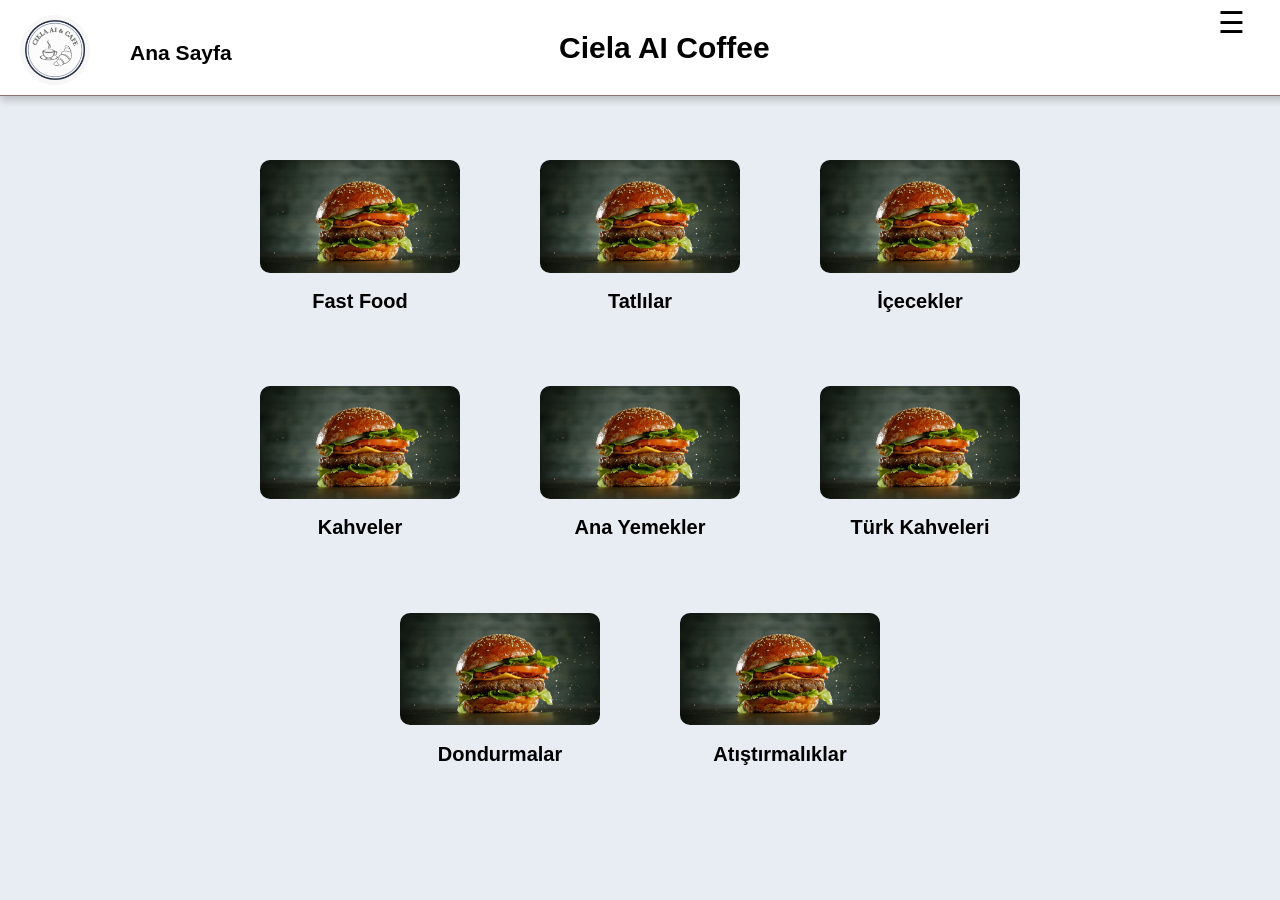
<file: index.html>
<!DOCTYPE html>
<html lang="tr">
<head>
    <meta charset="UTF-8">
    <meta name="viewport" content="width=device-width, initial-scale=1.0">
    <title>Ciela AI Coffee</title>
    <link rel="stylesheet" href="css/style.css">
</head>
<body class="karanlik-tema">

    <!-- Üst Kısım (Header) -->
    <header > 

        <div>
        <div class="logo">
            <img src="/images/Ciela AI Coffee.jpg" alt="Resim yüklenemedi.." style="max-width: 100%; border-radius: 50%;">
        </div>
        </div>  
        <a href="index.html"><h3>Ana Sayfa</h3> </a>
        <h2 >Ciela AI Coffee</h2>

    </header>

    <!--  Yan bar kısmı -->
    <div class="yan-bar-isareti">☰</div>

    <div class="yan-bar" id="yan-bar">
    
        <button id="tema-buton">🌙</button>
         
        <div class="yan-bar-bilgi">
            <p>Masa Bilgileri</p>
            <h3>Masa Numarası:</h3>
            <h3>Açılış Saati:</h3>
            <div class="buton-container">
                <button class="yanbar-btn1" id="masaDegistirBtn">Masa değiştir</button>
                <button class="yanbar-btn2" id="garson-cagir">Garson Çağır</button>
            </div>
        </div>

        <div class="yan-bar-bilgi">
            <p>Sipariş Bilgileri</p>
            <h3>Toplam Tutar:</h3>
            <div class="buton-container">
                <button class="yanbar-btn1" id="siparis-detaylari-btn">Sipariş Detayları</button>
                <button class="yanbar-btn2" id="siparis-takibi-btn">Sipariş Takibi</button>
            </div>
        </div>

        <div class="yan-bar-bilgi">  
           <p>Ödeme Bilgileri</p>
           <h3>Kalan Tutar:</h3>
           <div class="buton-container">
            <button class="yanbar-btn1">Kart-Nakit ödeme</button>
            <button class="yanbar-btn2">Online ödeme</button>
           </div>
        </div>

        <div class="yan-bar-bilgi">
            <p>Sepet Bilgileri</p>
            <div class="buton-container">
                <button id="sepet-ac" class="yanbar-btn1">Sepet Detayı</button>
                <button id="sepet-onayla" class="yanbar-btn2">Sepeti Onayla</button>
            </div>
        </div>

        <div class="yan-bar-bilgi">
            <p>Yapay Zeka</p>
            <div class="buton-container">
                <button id="yapay-zeka-sesli-Btn" class="yanbar-btn1">Sesli Sohbet</button>
                <button class="yanbar-btn2" id="yapay-zeka-yazili-Btn">Yazılı Sohbet</button>
            </div>
        </div>       

    <div id="yan-bar-bilgi-sikayet"class="yan-bar-bilgi">
        <p>Müşteri Şikayetleri</p>
        <div class="buton-container">
            <button class="yanbar-btn1" id="sikayet-btn">Şikayet et</button>
        </div>
    </div>
         
</div>


    <!--   Masa değiştirme kısmı -->
       <div class="masa-paneli" id="masa-panel"> 
        <h3 style="position: absolute; top: 10px; right: 20px;">Giriş|</h3>
        <button class="masabuton-tip1" style="top: 10px; left: 30px;">1</button>
        <button class="masabuton-tip1" style="top: 10px; left: 90px;">2</button>
        <button class="masabuton-tip1" style="top: 10px; left: 150px;">3</button>
        <button class="masabuton-tip1" style="top: 10px; left: 210px;">4</button>
        <button class="masabuton-tip2" style="top: 80px; right: 120px;">5</button>
        <h3 style=" position:absolute; top: 80px; left: 20px;">WC|</h3>
        <h3 style="position:absolute; top: 140px; left: 20px;">Kasa|</h3>   
        <button class="masabuton-tip1" style="top: 80px; right: 50px;">6</button>
        <button class="masabuton-tip2" style="top: 140px; right: 120px;">7</button>
        <button class="masabuton-tip1" style="top: 140px; right: 50px;">8</button>
        <button class="masabuton-tip2" style="top: 200px; right: 120px;">9</button>
        <button class="masabuton-tip1" style="top: 200px; right: 50px;">10</button>
        <button class="masabuton-tip1" style="bottom:125px; left: 25px;">11</button>
        <button class="masabuton-tip1" style="bottom:125px; left: 90px;">12</button>
        <h3 style="position: absolute; bottom: 60px; left:20px;">Masa değiştirme talebini onaylıyor musunuz?</h3>
        <button class="yanbar-btn1" id="masadegistirEvet" style="position:absolute; bottom: 30px; left: 110px; padding: 10px 15px;">Evet</button>
        <button class="yanbar-btn2" id="masadegistirHayir" style="position:absolute; bottom: 30px; right: 110px; padding: 10px 15px;">Hayır</button>
       </div>

        <!-- Garson çağırma penceresi -->

    <div id="garson-cagir-pencere" class="pencere">

        <h2>Garson çağırmayı onaylıyor musunuz?</h2>
        <button class="yanbar-btn1" id="garson-evet">Evet</button>
        <button class="yanbar-btn2" id="garson-hayir">Hayır</button>

    </div>

   
   

    <!--Sepeti görüntüleme kısmı-->

    <div class="pencere" id="sepet-pencere">
           
           <div class="sepet-icerik">
                <div class="sepet-urun">
                 <div class="sepet-urun-img">
                     <img src="/images/hamburger2.jpeg" alt="Resim yüklenemedi!">
                 </div>
                 <div class="sepet-urun-icerik">
                       <h3>Hamburger</h3>
                       <p>Fiyat:220TL</p>
                       <p class="sepet-urun-miktar">6x 1320TL</p>
                 </div>
                </div>

                <div class="sepet-urun">
                    <div class="sepet-urun-img">
                        <img src="/images/efsane5lipizza.png" alt="Resim yüklenemedi!">
                    </div>
                    <div class="sepet-urun-icerik">
                          <h3>Pizza</h3>
                          <p>Fiyat:250TL</p>
                          <p class="sepet-urun-miktar">1x 250TL</p>
                    </div>
                   </div>
            
           </div>
           <div class="sepet-tamam">
            <h3>Sepet Toplam : 1570 TL </h3>
            <button class="yanbar-btn2" id="sepet-goruntule-tamam">Tamam</button>
          </div> 
    </div>

<!--Sipariş detayları kısmı (Bu kısmı sepet detayı kısmı ile aynı classlardan oluşturdum.)-->

<div id="siparis-detaylari-pencere" class="pencere" style="padding-bottom:40px ;">
    <div class="sepet-icerik">
     <div class="sepet-urun">
         <div class="sepet-urun-img">
             <img src="/images/hamburger2.jpeg" alt="Resim yüklenemedi!">
         </div>
         <div class="sepet-urun-icerik">
               <h3>Hamburger</h3>
               <p> 220TL</p>
                 <div class="sepet-urun-miktar">
                     <p >2x</p>
                     <p >440TL</p>
                 </div>
         </div>
        </div>
    </div>
    <div class="sepet-tamam">
        <button class="yanbar-btn2" id="siparis-detay-tamam" style="position: absolute; bottom: -45px;">Tamam</button>
      </div> 
</div>

<!-- Sipariş Takibi kısmı -->

<div id="siparis-takibi-pencere" class="pencere" style="padding-bottom:40px ;">
    <div class="sepet-icerik">
     <div class="sepet-urun">
         <div class="sepet-urun-img">
             <img src="/images/hamburger2.jpeg" alt="Resim yüklenemedi!">
         </div>
         <div class="sepet-urun-icerik">
               <h3>Hamburger</h3>
               <p>220TL</p>
         </div>
               <p class="siparis-urun-durum">Hazırlanıyor</p>
        </div>

        <div class="sepet-urun">
            <div class="sepet-urun-img">
                <img src="/images/hamburger2.jpeg" alt="Resim yüklenemedi!">
            </div>
            <div class="sepet-urun-icerik">
                  <h3>Hamburger</h3>
                  <p>220TL</p>
            </div>
                  <p class="siparis-urun-durum">Sipariş Alındı</p>
           </div>
           <div class="sepet-urun">
            <div class="sepet-urun-img">
                <img src="/images/hamburger2.jpeg" alt="Resim yüklenemedi!">
            </div>
            <div class="sepet-urun-icerik">
                  <h3>Hamburger</h3>
                  <p>220TL</p>
            </div>
                  <p class="siparis-urun-durum">Teslim Edildi</p>
           </div>

    </div>
    <div class="sepet-tamam">
        <button class="yanbar-btn2" id="siparis-takibi-tamam" style="position: absolute; bottom: -45px;">Tamam</button>
      </div> 

</div>

    <!--Sepet Onayı kısmı -->

    <div id="sepet-onay-pencere" class="pencere"> 
        <div class="pencere-icerik">       
              <h2>Sepeti Onaylıyor musunuz?</h2>
              <textarea placeholder="Sepet notunuz.." class="siparis-notu"></textarea>
              <button id="onay-evet" class="yanbar-btn1">Evet</button>
              <button  id="onay-hayir" class="yanbar-btn2">Hayır</button>
        </div>
    </div>

     <div id="sepet-onaylandi-pencere" >
        <h2>Sepet onaylandı ✅</h2>
        <div class="zaman-cubugu-kapsayici">
            <div class="zaman-cubugu"></div>
          </div>
     </div> 

    <!--Yapay Zeka sesli sohbet kısmı -->

     <div id="yapay-zeka-ses-penceresi" class="yapay-zeka-sesli-pencere">
        <div class="yapay-zeka-pencere-icerik">         
        </div>
           <div class="yapay-zeka-butonlari">
            <button class="yanbar-btn1" id="sesli-sohbet-btn" style="margin-right: 100px; padding: 15px 10px;font-size: 17px; border-radius: 30px;">Mikrofon</button>
             <button class="yanbar-btn2" id="sesli-sohbeti-kapat" style="padding: 15px 10px; font-size: 17px; border-radius:30px ;">Tamam</button>
           </div>
     </div>

     <!-- Yapay Zeka yazılı sohbet kısmı-->
               
     <div id="yapay-zeka-yazi-penceresi" class="yapay-zeka-yazili-pencere">
        <div class="yapay-zeka-pencere-icerik"> 
        </div>
        <div class="yapay-zeka-sohbet">
            <input type="text" name="Sohbet et.." placeholder="Mesaj yaz.." id="yapay-zeka-mesaj-yaz">
             <button class="yanbar-btn2" id="yazili-sohbet-btn">Gönder</button>
             <button class="yanbar-btn2" id="sohbeti-kapat">Kapat</button>
            </div>
     </div>

     <!--Şikayet butonu kısmı-->
     
     <div id="sikayet-penceresi" class="sikayet-pencere">
        <div class="sikayet-penceresi-icerik">
          <span class="sikayet-kapat" id="sikayet-kapama">&times;</span>
          <h2>Şikayet Menüsü</h2>
          <form>
            <p>Şikayetiniz:</p>
            <textarea id="sikayet-metin" name="sikayet-metin" rows="6" placeholder="Şikayetinizi buraya yazınız..."></textarea>
            <button id="sikayet-gonder">Gönder</button>
          </form>
        </div>
      </div> 
     

    <!-- Menü Konteyneri -->
     <div class="menu">

        <!--Tasarımda kullandığım görselin boyutu : 1310-737 -->

        <div  class="menu-container">
    <a href="fastfood.html" class="menu-link">
         <img class="menu-container-image" src="images/hamburger.jpg" alt="Resim yüklenemedi...">
        <h1 >Fast Food</h1>
    </a>
        </div> 
    
        <div class="menu-container">
            <a href="tatlilar.html" class="menu-link">
                  <img class="menu-container-image" src="images/hamburger.jpg" alt="Resim yüklenemedi...">
                  <h1>Tatlılar</h1>
            </a>
              </div>    

      
      <div class="menu-container">
    <a href="icecekler.html" class="menu-link">      
          <img class="menu-container-image" src="images/hamburger.jpg" alt="Resim yüklenemedi...">    
          <h1>İçecekler</h1>
    </a>
      </div>

     
      <div class="menu-container">
        <a href="kahveler.html" class="menu-link">
              <img class="menu-container-image" src="images/hamburger.jpg" alt="Resim yüklenemedi...">
              <h1>Kahveler</h1>
        </a>
          </div> 
         

      <div class="menu-container">
    <a href="anayemekler.html" class="menu-link">
          <img class="menu-container-image" src="images/hamburger.jpg" alt="Resim yüklenemedi...">
          <h1>Ana Yemekler</h1>
    </a>
      </div> 


      <div class="menu-container">
    <a href="turkkahveleri.html" class="menu-link">
              <img class="menu-container-image" src="images/hamburger.jpg" alt="Resim yüklenemedi...">
              <h1>Türk Kahveleri</h1>
    </a>
      </div>       
    
      <div class="menu-container">
    <a href="dondurmalar.html" class="menu-link">
              <img class="menu-container-image" src="images/hamburger.jpg" alt="Resim yüklenemedi...">
              <h1>Dondurmalar</h1>
    </a>
        </div> 


        <div class="menu-container">
    <a href="atistirmaliklar.html" class="menu-link">
                  <img class="menu-container-image" src="images/hamburger.jpg" alt="Resim yüklenemedi...">
                  <h1>Atıştırmalıklar</h1>
    </a>
        </div> 

</div>

<!--    Sepete Ekle Kısmı -->

<div class="pencere" id="sepete-ekle-pencere">
    <h2 style="margin-bottom: 30px;">Sipariş notu </h2>
    <textarea placeholder="Sipariş notunuz.." class="siparis-notu" ></textarea>
    <button class="yanbar-btn2" id="sepete-eklendi-btn">Sepete Ekle</button>
    <button class="yanbar-btn2" id="sepete-ekle-geri-btn">Geri</button>
</div>

<div id="sepete-eklendi-pencere" >
    <h2>Sepete Eklendi ✅</h2>
    <div class="zaman-cubugu-kapsayici">
        <div class="zaman-cubugu"></div>
      </div>
 </div> 

    <script src="js/script.js" defer></script>
    <script src="js/tema.js" defer></script>
</body>
</html>
</file>
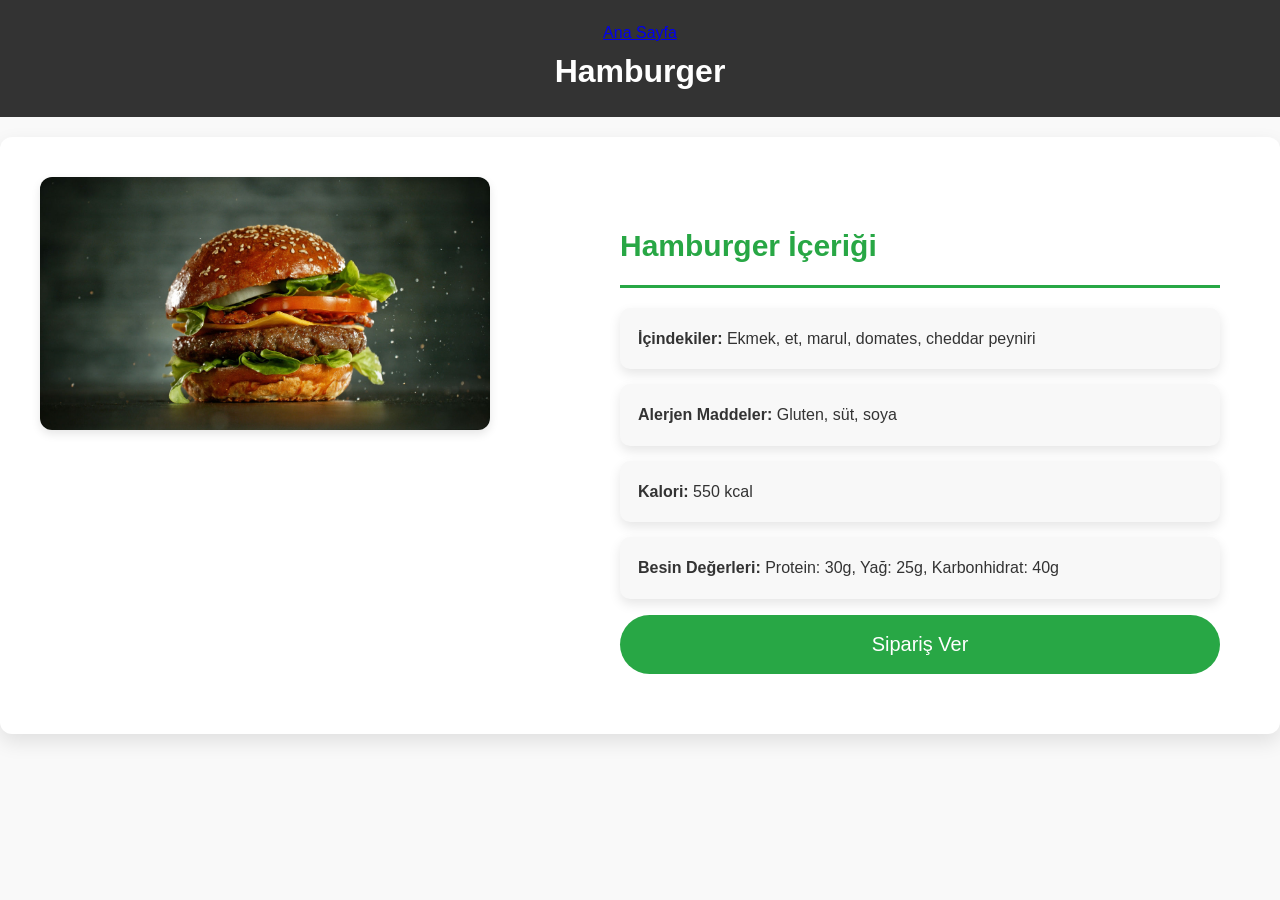
<file: hamburger.html>
<!DOCTYPE html>
<html lang="tr">
<head>
    <meta charset="UTF-8">
    <meta name="viewport" content="width=device-width, initial-scale=1.0">
    <title>Hamburger</title>
    <link rel="stylesheet" href="css/hamburger.css">
</head>
<body>
    <!-- Header-->
    <header>
        <nav>
            <a href="index.html" class="ana-sayfa-link">Ana Sayfa</a>
            <h1>Hamburger</h1>
        </nav>
    </header>

    <main>
        <!-- Hamburger Detayı Bölümü -->
        <section class="hamburger-detayi">
            <div class="hamburger-gorsel">
                <img src="images/hamburger.jpg" alt="Hamburger">
            </div>

            <!-- Hamburger Bilgileri -->
            <div class="detaylar">
                <h2>Hamburger İçeriği</h2>
                <ul>
                    <li><strong>İçindekiler:</strong> Ekmek, et, marul, domates, cheddar peyniri</li>
                    <li><strong>Alerjen Maddeler:</strong> Gluten, süt, soya</li>
                    <li><strong>Kalori:</strong> 550 kcal</li>
                    <li><strong>Besin Değerleri:</strong> Protein: 30g, Yağ: 25g, Karbonhidrat: 40g</li>
                </ul>
                <!-- Sipariş Ver Butonu -->
                <a href="fastfood.html">
                    <button class="siparis-ver-btn">Sipariş Ver</button>
                </a>
            </div>
        </section>

       
    </main>
</body>
</html>
</file>
<file: css/style.css>
:root {
    --background-color: #e8edf3;  
    --button1-color: #1f908e;
    --button1-hover-color: #0b4746;
    --button2-color: #5375cb;
    --button2-hover-color: #102355;
    --button-text-color:#ffffff;
    --primary-color: #ffffff;
    --font-family: 'Arial', sans-serif;
    --button-radius: 15px;
    --text-color: black; 
    --border-color: #877770;
    --header-color: #ffff;
    --kart-rengi: #ffffff;
    --masabuton-color: #ffff;   
  }

  


body {
    padding: 100px 0px 20px;
    margin: 0;
    font-family: var(--font-family);
    background-color: var(--background-color);
    width: 100%vw;
    color: var(--text-color);
}

body.karanlik-tema{
--background-color: #121212;
--button1-color: #def8f7;
--button1-hover-color: #315655;
--button2-color: #636363;
--button2-hover-color: #4c4b4b;
--button-text-color: #000000;
--primary-color: #1e1e1e;
--font-family: 'Arial', sans-serif;
--button-radius: 15px;
--text-color: #f0f0f0;
--border-color: #444444;
--header-color: #1a1a1a;
--kart-rengi: #1e1e1e;
--masabuton-color: #2a2a2a;
}


header {
    background-color: var(--header-color);
    color: var(--text-color);
    border-bottom: 0.5px solid var(--border-color);
    padding: 10px; 
    display: flex;
    align-items: center;
    font-size: 20px;
    position: fixed;
    font-weight: bold;
    box-shadow: 0px 4px 8px rgba(0, 0, 0, 0.2); 
    width: 100vw;
    z-index: 1000; /* her şeyin üstünde kalması için*/
    top: 0;
    
}

header h2{
    position: absolute;
    left: 43%;
    
}

header a{
    text-decoration: none;
    position: relative;
    left: 40px;
    top: 5px;
    color: var(--text-color);
    font-size: 18px;
    transition: 0.5s;
}

header a:hover{
    scale: 108%;
    text-decoration:underline;

}


.logo {
    background-color: white;
    margin-top:5px;
    margin-left:10px;
    width: 70px;
    height: 70px;
    border-radius: 50%;
}

.header-title {
    font-family: 'Pacifico', cursive;
    text-shadow: 2px 2px 4px rgba(0, 0, 0, 0.5); 
    
}

#tema-buton{
    position: absolute;
    left: 91%;
    top: 6%;
    z-index: 10005;
    font-size: 20px;
    background-color: var(--background-color);
    color: var(--button-text-color);
    transform: 0.5s;
}

#tema-buton:hover{
    scale: 125%;
    
}

/*Menü seçenekleri (örneğin yemekler içecekler vs.) burda*/

.menu{ 
    display: flex;
    justify-content: center;
    flex-wrap: wrap;
    gap: 20px; 
    margin: 30px auto;
    width: 80%;
}

.menu-container {
    text-align: center;
    margin:30px;
    margin-bottom: 10px;
    display: inline-block;
    background-color: var(--background-color); 
    border-radius: 10px;
    width: 200px;
    max-width: 600px;
    transition: transform 0.3s ease-in-out;
}

.menu-container:hover {
    transform: scale(1.02);
}

.menu-link {
    color: var(--text-color); 
    font-size: 10px;
    margin: 0px;
    text-decoration: none;
    font-weight: bold;
    transition: color 0.3s ease;
}

.menu-container-image{
    width: 100%;
    border-radius: 10px;
}

button {
    padding: 10px 15px;
    margin: 5px;
    border: none;
    border-radius: 15px;
    font-size: 16px;
    cursor: pointer;
    transition: all 0.3s ease-in-out;
}

.order-btn {
    background-color: var(--button1-color); 
    color: var(--button-text-color);
}

.order-btn:hover {
    background-color: var(--button1-hover-color); 
    transform: scale(1.1);
}

.fast-order-btn {
    background-color: var(--button2-color); 
    color: var(--button-text-color);
}

.fast-order-btn:hover {
    background-color: var(--button2-hover-color); 
    transform: scale(1.1);
}


.menu-urun{
    margin-top: 10px;
    display: flex;
    position:relative;
    align-items: center;
    justify-content: flex-start; /* Öğeleri sola hizalar */
    gap: 20px; /* Resim ve metin arasına boşluk */
    margin-bottom: 20px;
    padding: 15px;
    border: 2px var(--border-color);
    background-color: var(--kart-rengi);
    box-shadow: 2px 0 5px rgba(0, 0, 0, 0.1);
    border-radius: 20px;
    width: 80%; /* Sayfada çok yayılmaması için */
    max-width: 800px; /* Maksimum genişlik */
    margin-left:auto;
    margin-right: auto;
    transition: 0.7s;
}
.menu-urun:hover{
    scale: 105%;
}

.menu-image {
    width: 120px; 
    height: 100%; 
    border-radius: 20px;
    border-right: 3px solid #ccc;
    object-fit: cover; 
    display: flex;
    justify-content: center;
    flex-direction: column;
    align-items: center;
    overflow: hidden; 
    flex-direction: column;
}
.menu-image p{
    color: var(--text-color);
    background-color: var(--background-color);
    padding: 0px 1px;
    position: absolute;
    bottom: -5px;
    margin-top: 15px; 
    font-size: 14px;
    border-radius: 5px;
    scale: 130%;
    
}

.menu-image img {
    max-width: 100%; 
    max-height: 100%;
    object-fit: cover; 
}

.urun-icerik h2 {
    margin-bottom:10px;
    color: var(--text-color);
    text-decoration: none;
}

.urun-icerik p{
    font-size:14px;
    color: var(--text-color);
    margin-bottom:15px;
    text-decoration: none;
}

.urun-buton{

    display:flex;
    gap:10px;
}

.hamburger-bilgi{
    text-decoration: none;
}

/*Yan bar burda ayarlandı*/

.yan-bar-isareti{
    font-size:30px;
    cursor:pointer;
    position:fixed;
    right: 35px;
    top:5px;
    z-index:1002;
}


.yan-bar{
    
    width: 50%; /*Genişliği sayfanın yarısı kadar olcak şekilde ayarladım*/
    height: 100vh; 
    background-color:  var(--background-color);
    position:fixed;
    border-top-left-radius: 15px;
    top:0; right: -60%;
    transition: right 0.3s ease-in-out; /*Yan barı açarken yumuşaklık sağlar*/
    z-index:1001;
    padding:20px;
    overflow-y: auto;
    box-shadow: 2px 0 5px rgba(0, 0, 0, 1);
    padding-bottom: 10%;

}
.yan-bar.active{
    right:0;
    
}


/*Yan bardaki kutucuklar burda ayarlandı*/
.yan-bar-bilgi{
    
    background-color: var(--kart-rengi);
    width: 82%;
    border-radius: 30px;
    margin-top: 25px;
    padding: 10px;
    z-index: 1003;
    box-shadow: 6px 6px 6px rgba(0, 0, 0, 0.5);
    margin-bottom: 25px;
 
}

 #yan-bar-bilgi-alt{
    margin-bottom: 50px;
 }

/*yan bar butonları burda ayarlandı*/

.yanbar-btn1{
    background-color: var(--button1-color);
    color: var(--button-text-color);
    transition: transform 0.5s; 
    padding: 5px 10px ;
    border-radius: 10px;
    font-size: 15px;
   
    
}

.yanbar-btn1:hover{
    background-color: var(--button1-hover-color);
    transform: scale(1.03); 
}

.yanbar-btn2 {
    background-color: var(--button2-color);
    color: var(--button-text-color);
    padding: 5px 10px;
    border-radius: 8px;
    font-size: 15px;
    transition: transform 0.5s; 
}

.yanbar-btn2:hover {   
    background-color: var(--button2-hover-color);
    transform: scale(1.03); 
}

/*Açılan bazı pencereler için ortak class*/
.pencere {

    display: none;
    position:fixed;
    z-index: 1003;
    left: 10%;
    top: 20%;
    transform: translate(-50%,-50%);
    width: 430px;
    padding-bottom: 30px;
    padding-top: 60px;
    background: var(--background-color);
    border-radius: 20px;
    box-shadow: 0px 0px 10px rgba(0, 0, 0, 0.2);
    text-align: center;
    opacity: 0;
    transition: all 0.3s ease-in-out;
    transform: scale(0.9);
}

.pencere.active{
    transform: scale(1);
    opacity: 1;
}

/*Sepeti onayla butonundan sonra açılacak olan kısım*/
#sepet-onaylandi-pencere{
    display: none;
    width: 430px;
    border: 1px solid;
    position: absolute;
    left: 35%;
    top: 30%;
    z-index: 1005;
    padding-bottom: 40px;
    padding-top: 40px;
    text-align: center;
    background-color: var(--kart-rengi);
    border-radius: 20px;
    box-shadow: 0px 0px 10px rgba(0, 0, 0, 1);
}

/*zaman çubuğu kısmı*/
.zaman-cubugu-kapsayici {
    width: 90%;
    height: 6px;
    background-color: var(--background-color);
    border-radius: 4px;
    overflow: hidden;
    margin: 15px auto;
  }
  
  .zaman-cubugu {
    height: 100%;
    width: 100%;
    background-color: var(--button1-color);
    animation: zamanAzalt 3s linear forwards;
  }
  
  @keyframes zamanAzalt {
    from {
      width: 90%;
    }
    to {
      width: 0%;
    }
  }


/* Sepet Detayı kısmı burda ayarlandı*/

/*ürünlerin içinde bulunduğu kutucuk burda ayarlandı. Kutucuğun bulunduğu pencere ise yukarıda .pencere classında ayarlandı.*/
.sepet-icerik{
    box-shadow: 0px 1px 3px rgba(0,0,0,1);
    border-radius: 20px;
    border: 2px var(--input-border);
    width: 90%;
    position: relative;
    left: 15px;
    height: 250px;
    padding: 30px 0px;
    overflow-y:auto;
    margin-bottom : 20px;
    margin-top: -10px;
}

/*her bir ürün kutucuğu burdan ayarlandı*/
.sepet-urun{
    border: 2px var(--border-color);
    justify-content: flex-start;
    border-radius: 10px;
    display:flex;
    align-items: center;
    width: 94%;
    box-shadow: 0px 1px 3px rgba(0,0,0,1);
    height: 60px;
    margin-top: 10px;
    margin-left: 3%;
}

/*Sepette ürünün resminin konumu boyutu vs. burda ayarlandı.*/
.sepet-urun-img{
    width: 20%; 
    height: 100%; 
    border-radius: 15px;
    border-right: 3px solid rgb(156, 156, 156);
    display: flex;
    justify-content: center;
    flex-direction: column;
    align-items: center;
    overflow: hidden; /* Resmin çerçeveden taşmasını engeller */
    flex-direction: column;
}
.sepet-urun-icerik {
    display: block;
    position: relative;
    right: 0px;
}

.sepet-urun-icerik h3{
    font-size: 16px;
    margin:auto;
    margin-top: 20%;
    margin-left: 10%;
}
.sepet-urun-icerik p{
    font-size: 14px;
    display: flex;
    margin: auto;
    margin-bottom: 10%;
    margin-left: 10%;
}

/*Bu kısımda sepetteki ürünlerin miktarının hangi konumda olacağını ayarladım*/
.sepet-urun-miktar {
    position: relative;
    display: flex;
    left: 200px;
    white-space: nowrap;
    gap: 0px;
    margin:0;
    bottom: 20px;
}


/*Bu kısımda sipariş takibi bilgisinin hangi konumda olacağını ayarlıyorum*/

.siparis-urun-durum{
    position: relative;
    left: 100px;
    white-space: nowrap; /*yazının sürekli yan yana olmasını alta inmemesini sağlar*/
    bottom: 0px;
    
}

/*Burda sepetin toplam tutarı ve butonun konumu ayarlandı*/
.sepet-tamam{
    display: flex;
    position: relative;
    bottom: 10px;
    font-size: 17px;
    margin: 5px;
    padding: 0px;
    left: 30px;
}
.sepet-tamam button{
   position: absolute;
   right: 70px;
   scale: 110%;
   width: 90px;
   height: 30px;
   bottom: 13px;
}
 
/* Sepet onayı butonları*/
#onay-evet{
    padding: 8px 20px;
    position: absolute;
    left: 25%;
    border-radius: 13px;
    bottom: 5%;
}
#onay-hayir{
    padding: 8px 20px;
    position: absolute;
    right: 25%;
    border-radius: 13px;
    bottom: 5%;
}

/* Masa Paneli kısmı*/
.masa-paneli {
    display: none;
    position: absolute; /*butonların konumlarını istediğim gibi bu pencerenin içinde ayarlayabilmek için*/
    z-index: 1003;
    left: 50%;
    top: 20%;
    transform: translate(-50%, -20%) scale(0.9);
    width: 400px;
    height: 400px;
    background: var(--background-color);
    border-radius: 10px;
    box-shadow: 0px 0px 10px rgba(0, 0, 0, 0.2);
    text-align: center;
    opacity: 0;
    transition: all 0.3s ease-in-out;
  }
  
  .masa-paneli.active {
    opacity: 1;
    transform: translate(-50%, -20%) scale(1);
  }
  
  .masabuton-tip1{
    padding: 15px 20px;
    background-color: var(--masabuton-color);
    position: absolute;
    transition: 0.5s;
  }
  .masabuton-tip1:hover{
      scale: 110%;
      border: 0.5px solid blue;
  }

  .masabuton-tip2{
    padding: 15px 45px;
    background-color: var(--masabuton-color);
    position: absolute;
    transition: 0.5s;
  }
  .masabuton-tip2:hover{
    scale:110%;
    border: 0.5px solid blue;
  }

  /*Sepete ekle dedikten sonra açılacak pencere*/
  
#sepete-ekle-pencere{
    position: absolute;
    left: 30%;
}
  #sepete-ekle-pencere h2{
     text-align: center;
     position: relative;
     padding: 0;
     margin: 0;
     bottom: 10px;
  }

  #sepete-ekle-pencere button{
    position: relative;
    bottom: 20px;
    display: block;
    padding: 8px 20px;
    border-radius: 10px;
  }

  /*Sepete ekledikten sonra açılacak pencere*/
  #sepete-eklendi-btn{
    position: relative;
    margin-bottom: 10px;
    left: 36%;
  }
  #sepete-ekle-geri-btn{
    position: relative;
    left: 42%;
  }

  #sepete-eklendi-pencere{
    display: none;
    width: 430px;
    border: 1px solid;
    position: absolute;
    left: 35%;
    top: 30%;
    z-index: 1005;
    padding-bottom: 40px;
    padding-top: 40px;
    text-align: center;
    background-color: var(--kart-rengi);
    border-radius: 20px;
    box-shadow: 0px 0px 10px rgba(0, 0, 0, 1);
  }
  
  /*Hızlı sipariş kısmı*/
  .hizli-siparis-penceresi{
    display: none;
    position:fixed;
    z-index: 1003;
    left: 35%;
    top: 15%;
    transform: translate(-50%,-50%);
    width: 400px;
    padding: 30px;
    background: var(--background-color);
    border-radius: 40px;
    box-shadow: 0px 0px 10px rgba(0, 0, 0, 0.2);
    text-align: center;
    opacity: 0;
    transition: all 0.3s ease-in-out;
    
  }

  .hizli-siparis-penceresi.active{
    transform: scale(1);
    opacity: 1;
  }

  
  .hizli-siparis-urun {
    position: relative;
    border: 1px solid var(--border-color);
    border-radius: 30px;     
    display: flex; 
    align-items: center; 
    
 
  }
  
  .hizli-siparis-urun-img {
    max-width: 50%;
    max-height: 100%; 
    border-radius: 20px;
    border-right: 3px solid var(--border-color);
    overflow: hidden;
    
  }

  .hizli-siparis-urun-img img{
    max-width: 100%; 
    border-radius: 30px;
    max-height: 100%;
    object-fit: cover;
    overflow: hidden;
    scale: 120%; 
  }
  
  .hizli-siparis-evet{
    padding: 8px 20px;
  }
  .hizli-siparis-hayir{
    padding: 8px 20px;
  }
  
  /*Sipariş ve sepet notu texti*/

  .siparis-notu{
    background-color: white;
    border-radius: 10px;
    display: flex;
    margin: 10px auto;
    margin-bottom: 50px;
    padding: 30px 20%;
  }

  /*Yapay zeka sesli pencere ve yazılı pencere kısımları*/
  .yapay-zeka-sesli-pencere {
    display: none; 
    width: 400px;
    height: 450px;
    z-index: 10005;
    left: 35%;
    border-radius: 30px;
    top: 10%;
    border: 1px solid var(--border-color);
    background-color: white;
    position: absolute;
    opacity: 0; 
    transition: all 0.3s ease-in-out; 
    transform: scale(0.9); 
}

.yapay-zeka-sesli-pencere.active {
    opacity: 1; 
    transform: scale(1); 
    display: block; 
}

.yapay-zeka-yazili-pencere{
    display: none; 
    width: 400px;
    height: 450px;
    z-index: 10005;
    left: 35%;
    border-radius: 30px;
    top: 10%;
    border: 1px solid var(--border-color);
    background-color: white;
    position: absolute;
    opacity: 1; 
    transition: all 0.3s ease-in-out; 
    transform: scale(0.9); 
}

.yapay-zeka-yazili-pencere.active{
    opacity: 1; 
    transform: scale(1); 
    display: block; 
}


.yapay-zeka-pencere-icerik{
    border: 1px solid var(--border-color);
    width: 90%;
    border-radius: 30px;
    overflow-y:scroll;
    position: relative;
    margin: 10px auto;
    height: 80%;
}

.yapay-zeka-butonlari{
   position: relative;
   left: 60px;
   margin-bottom: 20%;
}
.yapay-zeka-sohbet{
    position: relative;

}

#yapay-zeka-mesaj-yaz{
    position: relative;
    bottom: 12%;
    width: 70%;
    left: 5%;
    margin-right: 17px;
    height: 40px;
    border-radius: 20px;
}

#yazili-sohbet-btn{
    position: relative;
    bottom: 5px;
}
#sohbeti-kapat{
    position: relative;
    padding: 5px 15px;
    bottom: 15px;
    left: 310px;
}
 /*Şikayet penceresi kısmı burda*/
.sikayet-pencere{
    display: none;
    position: fixed;
    z-index: 1005;
    left: 30%;
    top: 25%;
    width: 100vw;
    height: 100vh;
    align-items: center;
    justify-content: center;
}
.sikayet-penceresi-icerik{
    background: var(--kart-rengi) ;
    width: 90%;
    max-width: 420px;
    padding: 25px 30px;
    border-radius: 16px;
    position: relative;
    box-shadow: 0 10px 30px rgba(0,0,0,0.3);
    animation: acilis 0.3s ease;
}

.sikayet-kapat{
    position: absolute;
    top: 10px;
    right: 15px;
    font-size: 24px;
    font-weight: bold;
    cursor: pointer;
    color: #aaa;
}
.sikayet-kapat:hover{
    color : #000;
}

.sikayet-penceresi-icerik button {
    background-color: var(--button1-color);
    color: var(--text-color);
    padding: 10px 16px;
    border: none;
    border-radius: 6px;
    cursor: pointer;
    position: relative;
    left: 300px;
    font-size: 16px;
}
.sikayet-penceresi-icerik button:hover{
    background-color: var(--button1-hover-color);
}
#sikayet-metin{
    width: 90%;
    position: relative;
    margin: 10px auto;
    display: flex;
    box-shadow: 5px 5px 10px rgba(0,0,0,0.3);
}

#sikayet-gonder{
    color: var(--button-text-color);
}

/*Medya sorgusu başlattım ve ekranı 768px den daha küçük olanlar için bu ayarlar olacak. */
@media (max-width: 768px) { 
     
    
    .menu-container {
        width: 95%;
        margin-bottom: 0px;
        margin-left: 4px;
    }
    button {
        width: 60%;
        padding: 5px 5px;
        border-radius: var(--button-radius);
    }
    
    header h2{
         font-size: 25px;
         position:absolute;
         left: 135px;
         bottom: 25px;
    }

    header a{
      font-size: 15px;
      position: relative;
      left: 85px;
      text-decoration: underline;
      top: 20px;
    
    }
    .logo{
        scale: 90%;
        
    }
     
    #tema-buton{
        width: 10%;
        height: 5%;
        scale: 110%;
        position: absolute;
        background-color: rgba(0, 0, 0, 0.001);
        left: 85%;
        padding: 0;
        top: 5%;
    }

    .yan-bar-isareti{
        right: 5px;
    }
   
    .yanbar-btn1{
        padding: 5px 5px;
        font-size: 14px;
        width: 70%;
        position: relative;
        left: 15%;
        white-space: nowrap;
        margin:5px auto;
    }

    .yanbar-btn2{
        padding: 5px 5px ;
        font-size: 14px;
        width: 70%;
        white-space: nowrap;
        position: relative;
        left: 15%;
        margin: 5px auto;
    }
   
     .pencere{
        width: 300px;
        position: fixed;
        right: 15%;
        top: 30%;
     }

     #garson-evet{
        left: 0%;
     }
     #garson-hayir{
        left: 0%;
        margin-bottom: 20px;
     }
    
     .sepet-icerik{
        margin-bottom: 50px;
        margin-top: -40px;
     }
     
     .sepet-urun-icerik{
        position: relative;
        right: 0px;
        
     }
     #onay-evet{
        position: relative;
        left: 0%;

     }
     #onay-hayir{
        position: relative;
        left: 0%;
     }

     #sepet-onaylandi-pencere{
        position: absolute;
        left: 5%;
        top: 40%;
        width: 90%;
     }

     .zaman-cubugu-kapsayici{
        position: absolute;
        width: 90%;
        left: 5%;
        
    }
    
    .zaman-cubugu{
        position: absolute;
        width: 90%;
    }
     

    .sepet-urun-miktar{
        position: relative;
        left: 110px;
        bottom: 25px;

    }

    .siparis-urun-durum{
        position: relative;
        left: 20px;
    }

     .sepet-tamam{
        display: flex;
        position: relative;
        bottom: 30px;
        font-size: 14px;
        padding: 0px;
        left: 10px;

     }
     .sepet-tamam button{
        width: 20%;
        position: absolute;
        left: 200px;
        bottom: 7px;
     }
     
     /* Masa paneli kısmınının mobilde nasıl görüneceği burda ayarlandı*/
    .masa-paneli{
        width: 400px;
        position: fixed;
 
        left: 50%;
        top: 30%;
    }
    .masabuton-tip1{
        width: 13%;
    }
    .masabuton-tip2{
        width: 15%;
    }
    #masadegistirEvet{
        width: 15%;
        position: relative;
        left: 0%;
    }
    #masadegistirHayir{
        width: 15%;
        position: relative;
        left: 55%;

    }

    #sepete-ekle-pencere{
        position: absolute;
        left: 5%;
        top: 40%;
        width: 90%;
    }

    #sepete-eklendi-btn{
        position: relative;
        left: 0;
    }
    
    #sepete-eklendi-pencere{
        position: absolute;
        left: 5%;
        top: 40%;
        width: 90%;
    }
    #sepete-ekle-geri-btn{
        position: relative;
        left: 0;
    }
    .hizli-siparis-penceresi{
        position: absolute;
        scale: 80%;
        left: -15px;
        margin: 0;
    }

    .hizli-siparis-evet{
        position: relative;
        left: 0%;
        width: 50%;
        padding: 8px;
        border-radius: 15px;
        font-size: 17px;
    }
    .hizli-siparis-hayir{
        position: relative;
        left: 0%;
        width: 50%;
        padding: 8px;
        border-radius: 15px;
        font-size: 17px;
    }

    .yapay-zeka-sesli-pencere{
        position: absolute;
        left: 3%;
        top: 30%;
    }
    #sesli-sohbet-btn{
        position: absolute;
        width: 30%;
        left: 0%;
    }
    #sesli-sohbeti-kapat{
        position:absolute;
        width: 30%;
        left: 40%;
    }

    .yapay-zeka-yazili-pencere{
        position: absolute;
        left: 3%;
        top: 30%;
    }
    
    #yapay-zeka-mesaj-yaz{
        position: relative;
        left: 10px;
    }
    #yazili-sohbet-btn{
        padding: 5px;
        width: 20%;
        margin: 0;
        display: inline-block;
        position: absolute;
        left: 300px;
        bottom: 20px;
    }
    #sohbeti-kapat{
        position: absolute;
        display: inline-block;
        margin: 0;
        width: 20%;
        padding: 5px;
        bottom: -15px;
        left: 300px;
        
    }

    .sikayet-pencere{
        position: absolute;
        left: -10px;
        scale: 90%;
    }
    #sikayet-gonder{
        width: 25%;
    }
    
    
}
</file>
<file: css/hamburger.css>
body {
    font-family: 'Arial', sans-serif;
    background-color: #f9f9f9;
    color: #333;
    line-height: 1.6;
    margin: 0;
    padding: 0;
}

header {
    background-color: #333;
    color: white;
    padding: 20px 0;
    text-align: center;
}

header h1 {
    font-size: 32px;
    margin: 0;
}

.hamburger-detayi {
    display: flex;
    justify-content: space-between;
    align-items: flex-start;
    gap: 40px;
    padding: 40px;
    background-color: #fff;
    border-radius: 12px;
    box-shadow: 0 8px 20px rgba(0, 0, 0, 0.1);
    margin: 20px auto;
    max-width: 1200px;
}

.hamburger-gorsel {
    flex: 1;
    max-width: 450px;
    text-align: center;
}

.hamburger-gorsel img {
    width: 100%;
    border-radius: 12px;
    box-shadow: 0 4px 10px rgba(0, 0, 0, 0.1);
}

.detaylar {
    flex: 2;
    max-width: 600px;
    padding: 20px;
}

.detaylar h2 {
    font-size: 30px;
    color: #28a745;
    margin-bottom: 20px;
    border-bottom: 3px solid #28a745;
    padding-bottom: 15px;
}

.detaylar ul {
    list-style-type: none;
    padding: 0;
}

.detaylar li {
    background-color: #f8f8f8;
    padding: 18px;
    margin: 15px 0;
    border-radius: 10px;
    box-shadow: 0 5px 12px rgba(0, 0, 0, 0.1);
    transition: background-color 0.3s;
}

.detaylar li:hover {
    background-color: #e0f7e0;
}

.detaylar li strong {
    color: #333;
}

.siparis-ver-btn {
    background-color: #28a745;
    color: white;
    padding: 18px 30px;
    font-size: 20px;
    border: none;
    border-radius: 50px;
    cursor: pointer;
    transition: background-color 0.3s ease, transform 0.2s ease;
    width: 100%;
}

.siparis-ver-btn:hover {
    background-color: #218838;
    transform: scale(1.05);
}

.siparis-ver-btn:active {
    background-color: #1e7e34;
}



/* Mobil cihazlar için duyarlı tasarım */
@media (max-width: 768px) {
    .hamburger-detayi {
        flex-direction: column;
        align-items: center;
    }

    .hamburger-gorsel {
        max-width: 90%;
        margin-bottom: 20px;
    }

    .detaylar {
        flex: 1;
        max-width: 100%;
        padding: 15px;
    }

    .detaylar h2 {
        font-size: 22px;
    }

    .detaylar li {
        padding: 10px;
        font-size: 14px;
    }

    .siparis-ver-btn {
        width: 100%;
        font-size: 16px;
        padding: 15px;
    }
}


@media (max-width: 480px) {
    .back-btn {
        width: 100%;
        font-size: 14px;
        padding: 12px;
    }

    .siparis-ver-btn {
        padding: 12px;
    }

    
}
</file>
